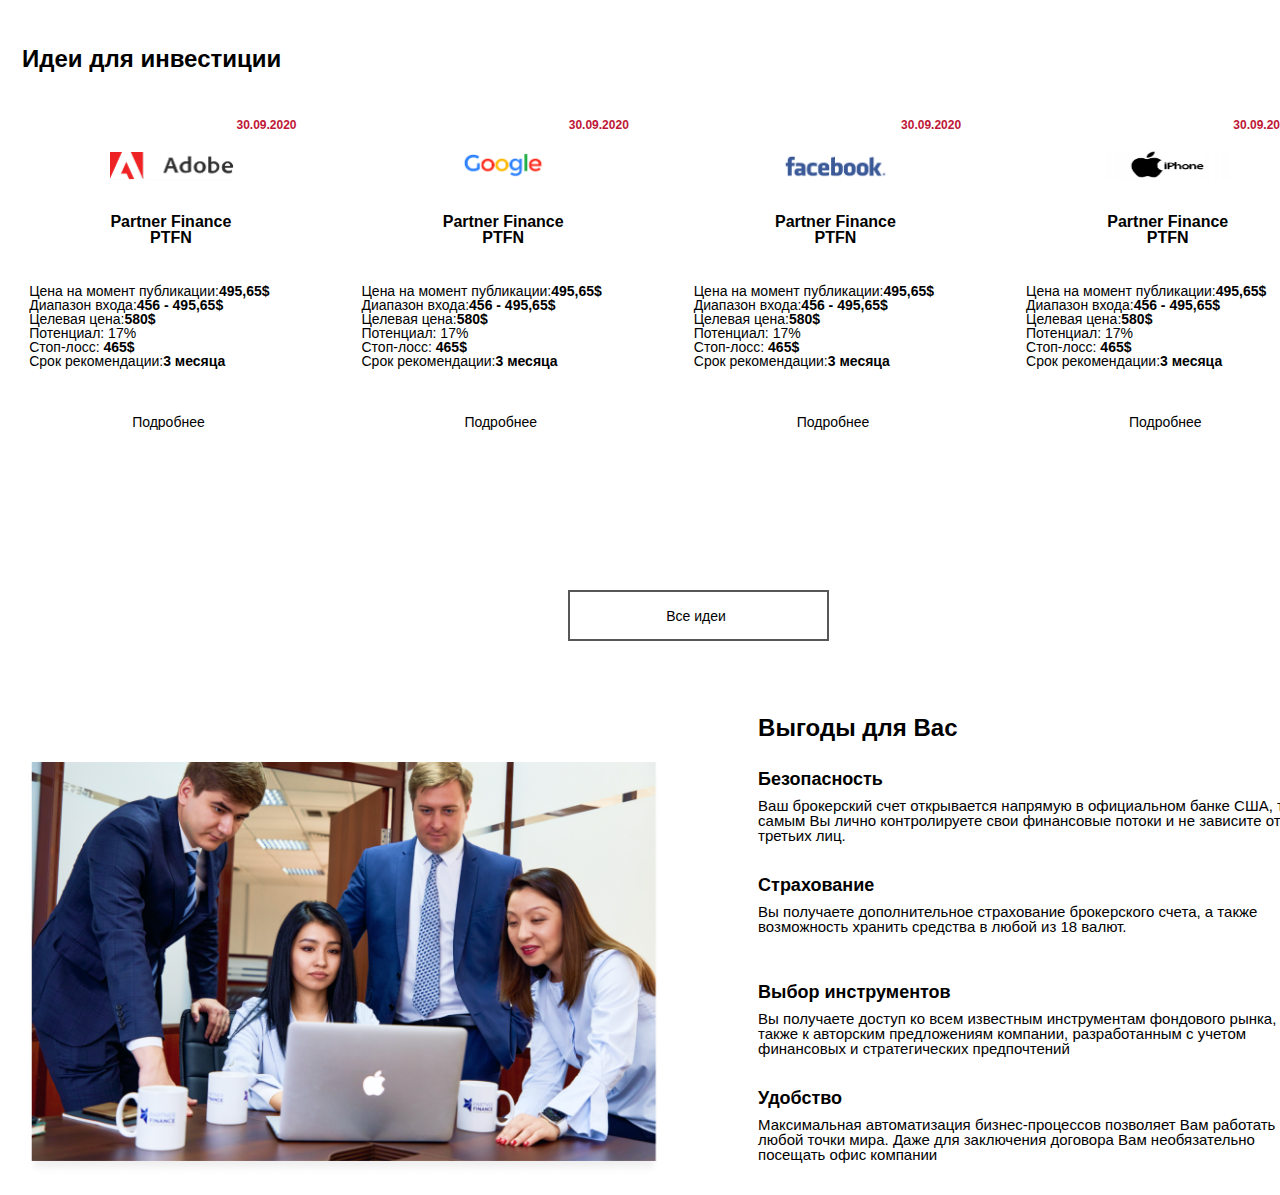
<file: lesson 5/index.html>
<!DOCTYPE html>
<html lang="en">

<head>
  <meta charset="UTF-8">
  <meta name="viewport" content="width=device-width, initial-scale=1.0">
  <link rel="stylesheet" href="../lesson 5/css/main.css">
  <title>Document</title>
</head>

<body>
  <main>
    <section class="companies">
      <span class="investitions__title">
        Идеи для инвестиции
      </span>
      <div class="investitions">
        <div class="investitions__cards">
          <span class="cards__date">30.09.2020</span>
          <img class="cards__photo" src="../lesson 5/img/logo fin 2.png">
          <p class="cards__title">Partner Finance<br>PTFN</p>
          <p class="cards__desc">Цена на
            момент публикации:<b>495,65$</b><br>
            Диапазон входа:<b>456 - 495,65$</b><br>
            Целевая цена:<b>580$</b><br>
            Потенциал: 17%<br>
            Стоп-лосс:<b> 465$</b><br>
            Срок рекомендации:<b>3 месяца</b></p>
          <a href="#" class="cards__link">Подробнее</a>
        </div>
        <div class="investitions__cards">
          <span class="cards__date">30.09.2020</span>
          <img class="cards__photo" src="../lesson 5/img/logo fin 22.png">
          <p class="cards__title">Partner Finance<br>PTFN</p>
          <p class="cards__desc">Цена на
            момент публикации:<b>495,65$</b><br>
            Диапазон входа:<b>456 - 495,65$</b><br>
            Целевая цена:<b>580$</b><br>
            Потенциал: 17%<br>
            Стоп-лосс:<b> 465$</b><br>
            Срок рекомендации:<b>3 месяца</b></p>
          <a href="#" class="cards__link">Подробнее</a>
        </div>
        <div class="investitions__cards">
          <span class="cards__date">30.09.2020</span>
          <img class="cards__photo" src="../lesson 5/img/logo fin 23.png">
          <p class="cards__title">Partner Finance<br>PTFN</p>
          <p class="cards__desc">Цена на
            момент публикации:<b>495,65$</b><br>
            Диапазон входа:<b>456 - 495,65$</b><br>
            Целевая цена:<b>580$</b><br>
            Потенциал: 17%<br>
            Стоп-лосс:<b> 465$</b><br>
            Срок рекомендации:<b>3 месяца</b></p>
          <a href="#" class="cards__link">Подробнее</a>
        </div>
        <div class="investitions__cards">
          <span class="cards__date">30.09.2020</span>
          <img class="cards__photo" src="../lesson 5/img/logo fin 24.png">
          <p class="cards__title">Partner Finance<br>PTFN</p>
          <p class="cards__desc">Цена на
            момент публикации:<b>495,65$</b><br>
            Диапазон входа:<b>456 - 495,65$</b><br>
            Целевая цена:<b>580$</b><br>
            Потенциал: 17%<br>
            Стоп-лосс:<b> 465$</b><br>
            Срок рекомендации:<b>3 месяца</b></p>
          <a href="#" class="cards__link">Подробнее</a>
        </div>
      </div>
      <a href="#" class="companies__link">Все идеи</a>
      
    </section>

    <section class="advantages">
      <img src="../lesson 5/img/Group 35.png" class="advantages__photo">
      <div class="reasons">
        <h2 class="benefits__title">Выгоды для Вас </h2>
        <div class="benefits">
          <span class="benefits__subtitle">Безопасность</span>
          <p class="benefits__desc">Ваш брокерский счет открывается напрямую в официальном банке США, тем самым Вы лично
            контролируете свои финансовые потоки и не зависите от<br> третьих лиц.</p>
        </div>
        <div class="benefits">
          <span class="benefits__subtitle">Страхование</span>
          <p class="benefits__desc">Вы получаете дополнительное страхование брокерского счета, а также<br>возможность
            хранить средства в любой из 18 валют.</p>
        </div>
        <div class="benefits">
          <span class="benefits__subtitle">Выбор инструментов</span>
          <p class="benefits__desc">Вы получаете доступ ко всем известным инструментам фондового рынка, а также к
            авторским предложениям компании, разработанным с учетом<br> финансовых и стратегических предпочтений</p>
        </div>
        <div class="benefits">
          <span class="benefits__subtitle">Удобство</span>
          <p class="benefits__desc">Максимальная автоматизация бизнес-процессов позволяет Вам работать из любой точки
            мира. Даже для заключения договора Вам необязательно<br> посещать офис компании</p>
        </div>
      </div>
    </section>
  </main>
</body>

</html>
</file>
<file: lesson 5/css/main.css>
* {
    margin: 0;
    padding: 0;
    outline: 0;
    box-sizing: border-box;
}

@font-face {
    font-family: "Montserrat";
    src: url("../fonts/Montserrat-SemiBold.ttf") format(ttf);
    font-weight: 600;
    font-size: 24px;
}

@font-face {
    font-family: "Montserrat";
    src: url('../fonts/static/Montserrat-Regular.ttf') format(ttf);
    font-weight: 400;
    font-size: 14px;
}

.companies {
    width: 1309px;
    height: 569px;
    margin: 47px 19px 100px 22px;
}

.investitions {
    width: 1309px;
    height: 469px;
    display: flex;
    justify-content: space-between;
    gap: 20.14px;

}

.content::after {
    content: "";
    position: absolute;
    display: inline-block;
    border-bottom: 125px solid rgba(196, 196, 196, 0.325);
    border-left: 100px solid transparent;
    bottom: 390px;
    transform: rotate(15deg);

}

.content::before {
    content: "";
    position: absolute;
    display: inline-block;
    border: 70px solid transparent;
    border-left: 99px solid rgba(196, 196, 196, 0.325);
    bottom: 865px;
    left: 1170px;
    transform: rotate(272deg);
}

.investitions__title {
    font: 600 24px/1 "Montserrat", sans-serif;

}

.investitions__cards {
    width: 312.15px;
    height: 420px;
    margin-top: 20px;
}

.investitions__cards:hover {
    box-shadow: 0px 10px 10px 0px;
}

.cards__date {
    display: block;
    padding: 27.77px 30.21px 20px 214.47px;
    font: 600 12px/1 "Montserrat", sans-serif;
    color: #BE1736;
}


.cards__photo {
    width: 125.9px;
    height: 29.45px;
    margin: 0px 100.3px 30px 85.94px;

}

.cards__title {
    width: 213.47px;
    height: 40px;
    margin: 0px 56.52px 30px 42.16px;
    text-align: center;
    font: 600 16px/1 "Montserrat", sans-serif;

}

.cards__desc {
    width: 572.94px;
    font: 400 14px/1 "Montserrat", sans-serif;
    margin: 0px 7.21px;
}

.cards__link {
    width: 261.8px;
    text-decoration: none;
    color: black;
    padding: 16.5px 88.11px;
    display: block;
    margin: 30px 28.33px 27.77px 22.02px;
    font: 400 14px/1 "Montserrat", sans-serif;
}

.cards__link:hover {
    border: 2px solid #575756;
}

.companies__link {
    display: block;
    width: 261.8px;
    padding: 16.5px 96.66px;
    margin: 50px 542.6px 100px 545.6px;
    text-decoration: none;
    color: black;
    border: 2px solid #575756;
    font: 400 14px/1 "Montserrat", sans-serif;
}

.advantages {
    width: 1309px;
    height: 464px;
    margin: 100px 19px 15px 22px;
}

.advantages__photo {
    width: 644.43px;
    height: 418px;
    margin: 46px 91.63px 0px 0px;
}

.reasons {
    width: 572.94px;
    height: 464px;
    display: flex;
    flex-direction: column;
    justify-content: space-between;
    float: right;
    gap: 30px;
    padding-bottom: 15px;

}

.benefits__title {

    margin-right: 95.53px;
    font: 600 24px/1 "Montserrat", sans-serif;
}

.benefits {
    width: 572.93px;
    height: 83px;
}

.benefits__subtitle {
    display: block;
    margin: 0px 75.53px 10px 0px;
    font: 600 18px/1 "Montserrat", sans-serif;
}

.benefits__desc {

    font: 400 15px/1 "Montserrat", sans-serif;

}
</file>
